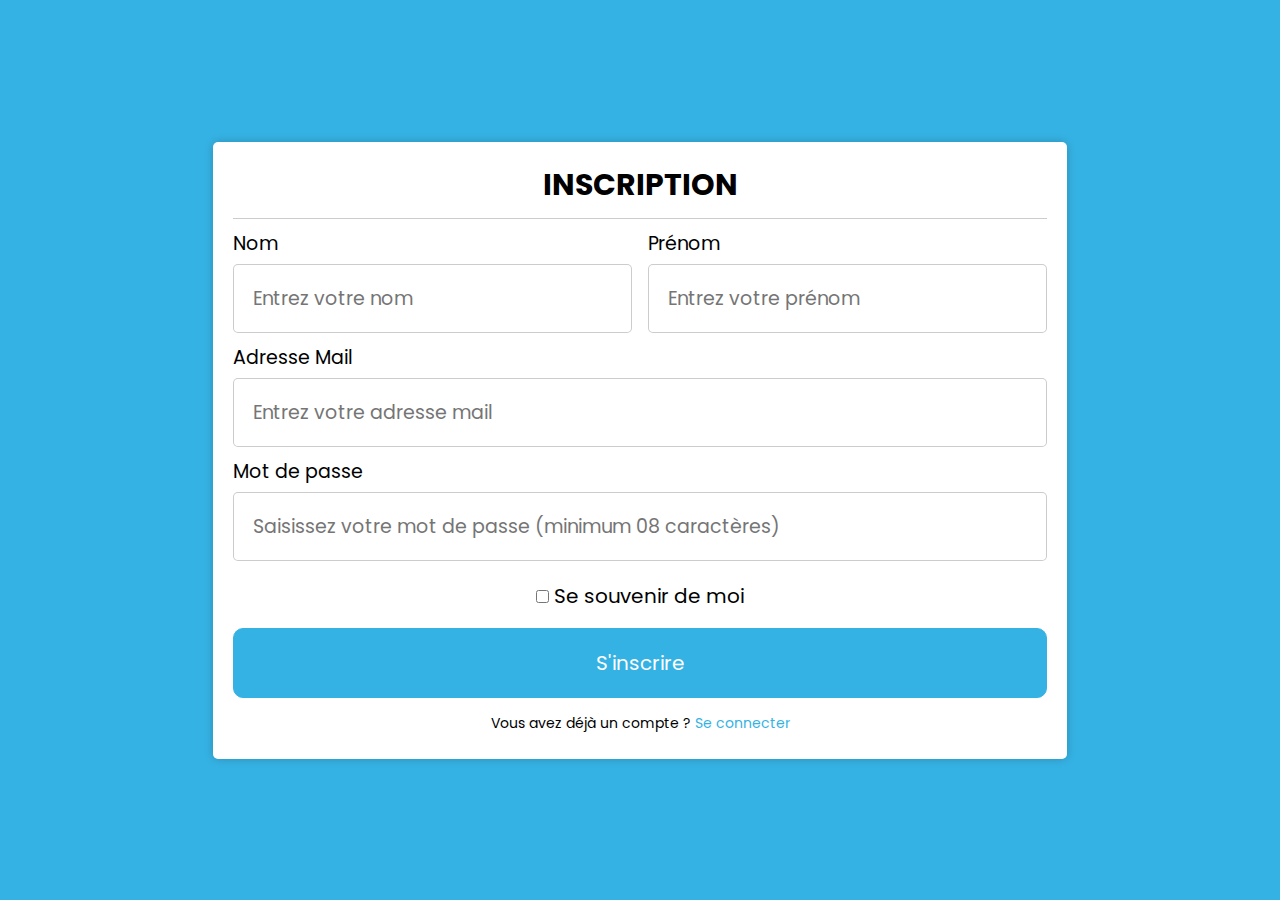
<file: index.html>
<!DOCTYPE html>
<html lang="fr">
<head>
    <meta charset="UTF-8">
    <meta name="viewport" content="width=device-width, initial-scale=1.0">
    <title> Formulaire d'inscription</title>
    <link rel="stylesheet" href="index.css">
</head>
<body>
    <form action="Eshop.html" method="post">
        <h4> INSCRIPTION</h4>
        <hr>
        <div class="name-field">
            <div>
                <label >Nom</label>
                <input type="text" placeholder="Entrez votre nom">
            </div>
            <div>
                <label >Prénom</label>
                <input type="text" placeholder="Entrez votre prénom" >
            </div>
        </div>

        <label >Adresse Mail</label>
        <input type="email" placeholder="Entrez votre adresse mail" >

        <label >Mot de passe</label>
        <input type="password" placeholder="Saisissez votre mot de passe (minimum 08 caractères)" >

        <div class="checkbox">
            <input type="checkbox">
            <label> Se souvenir de moi </label>
        </div>
        <input type="submit" value="S'inscrire">
        <p> Vous avez déjà un compte ? <a href="Eshop.html"> Se connecter</a></p>
    </form>
</body>
</html>
</file>
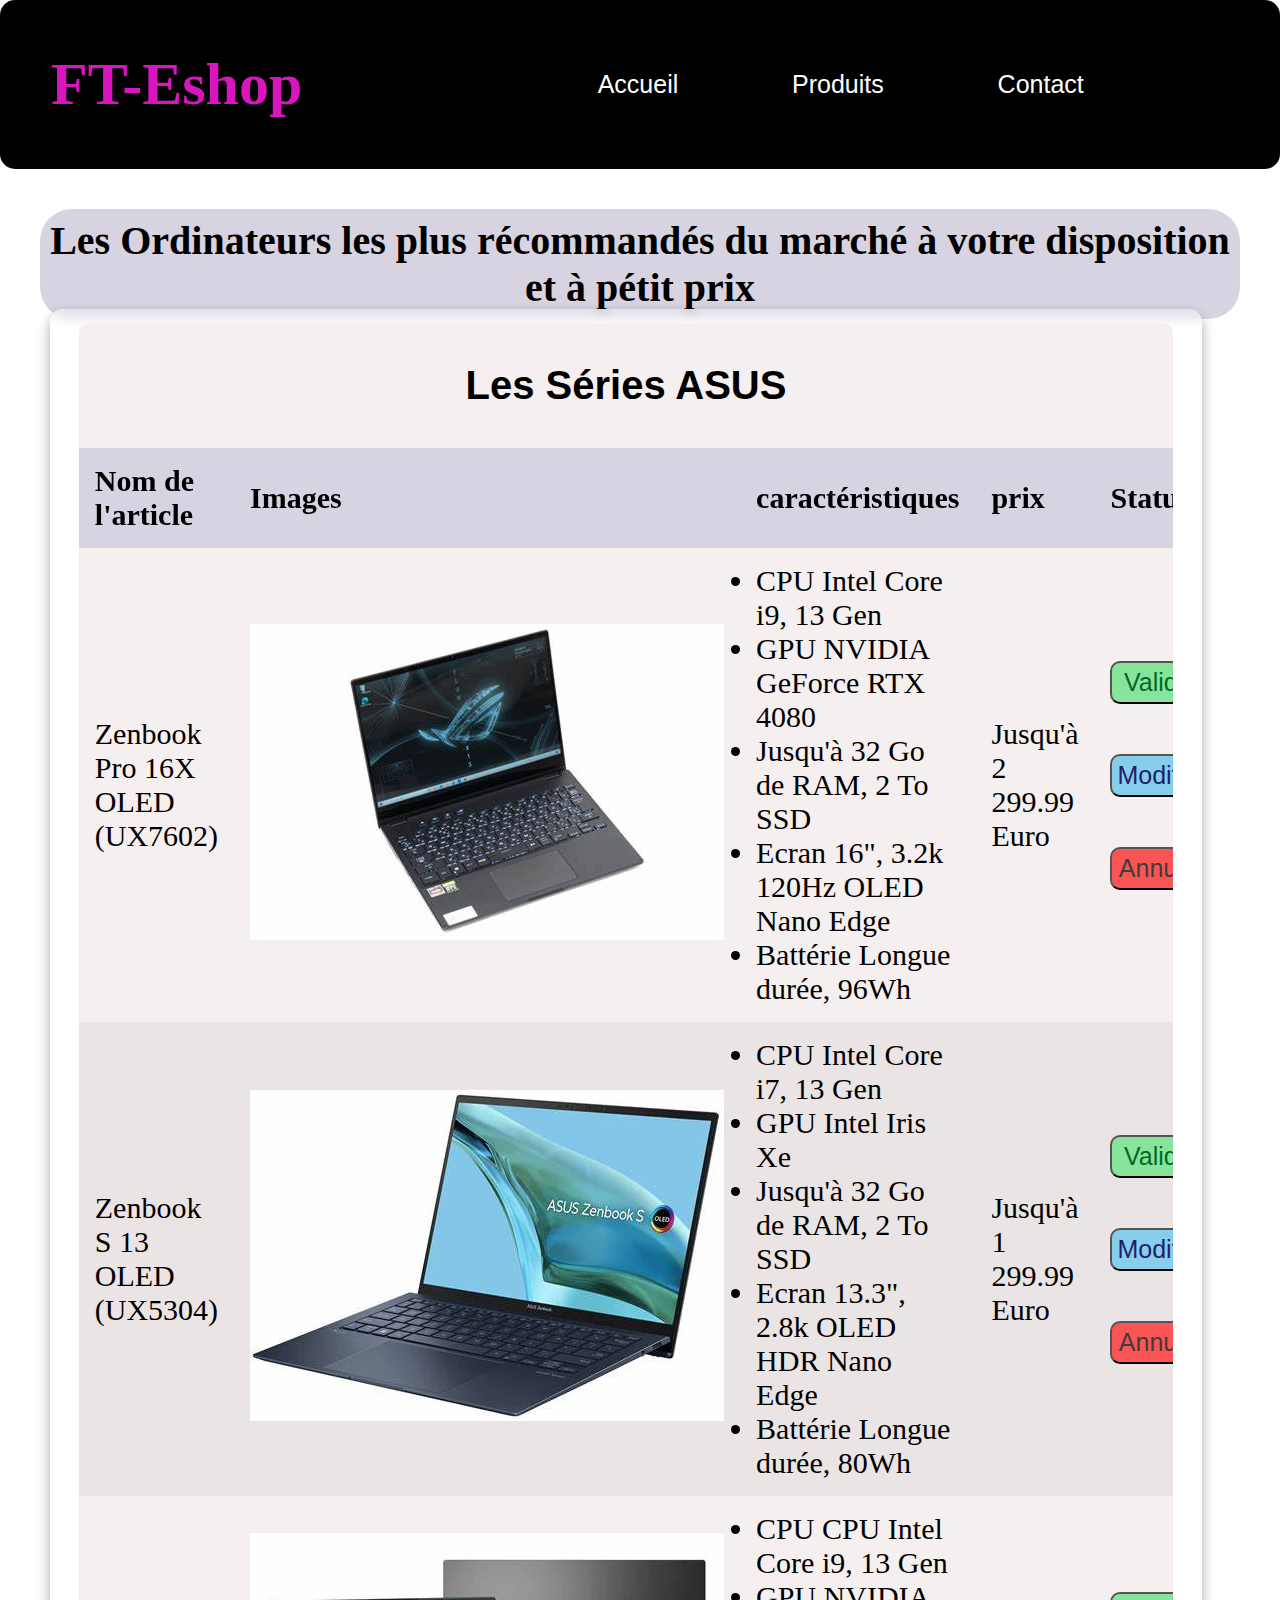
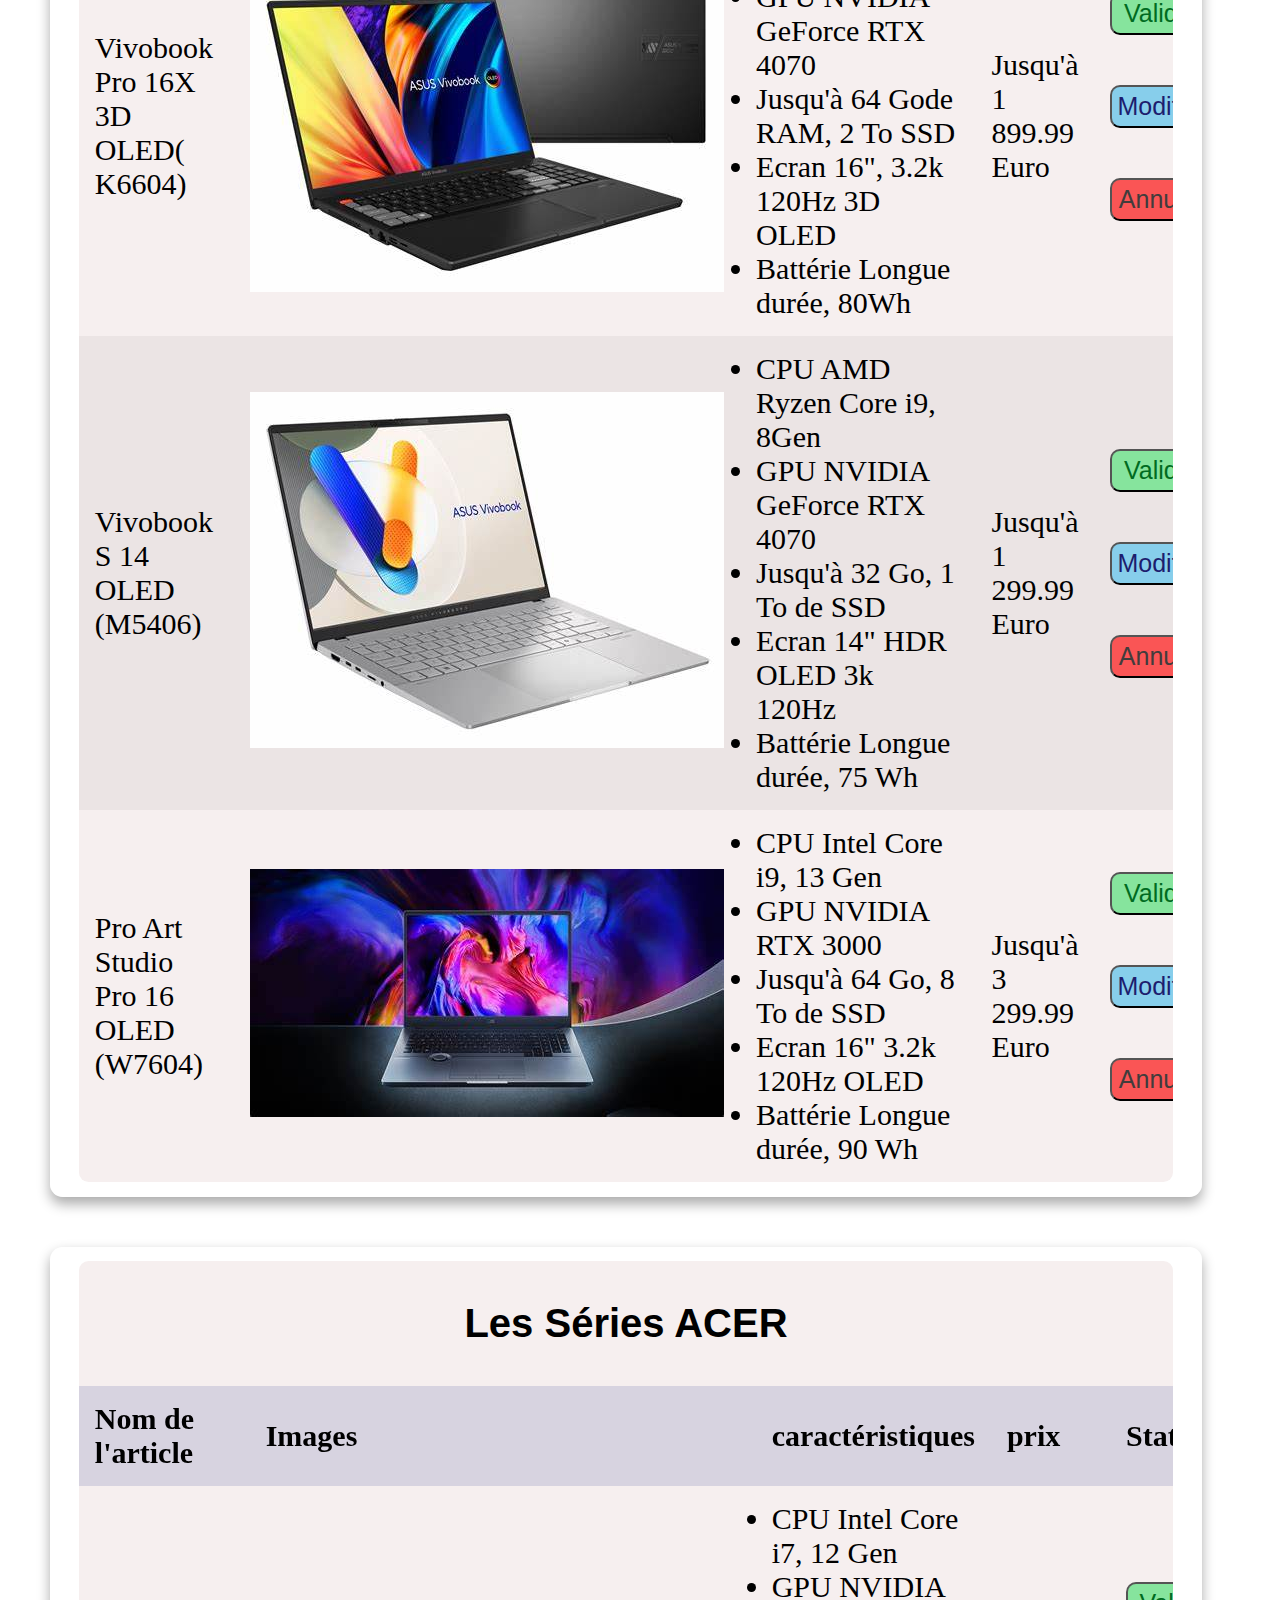
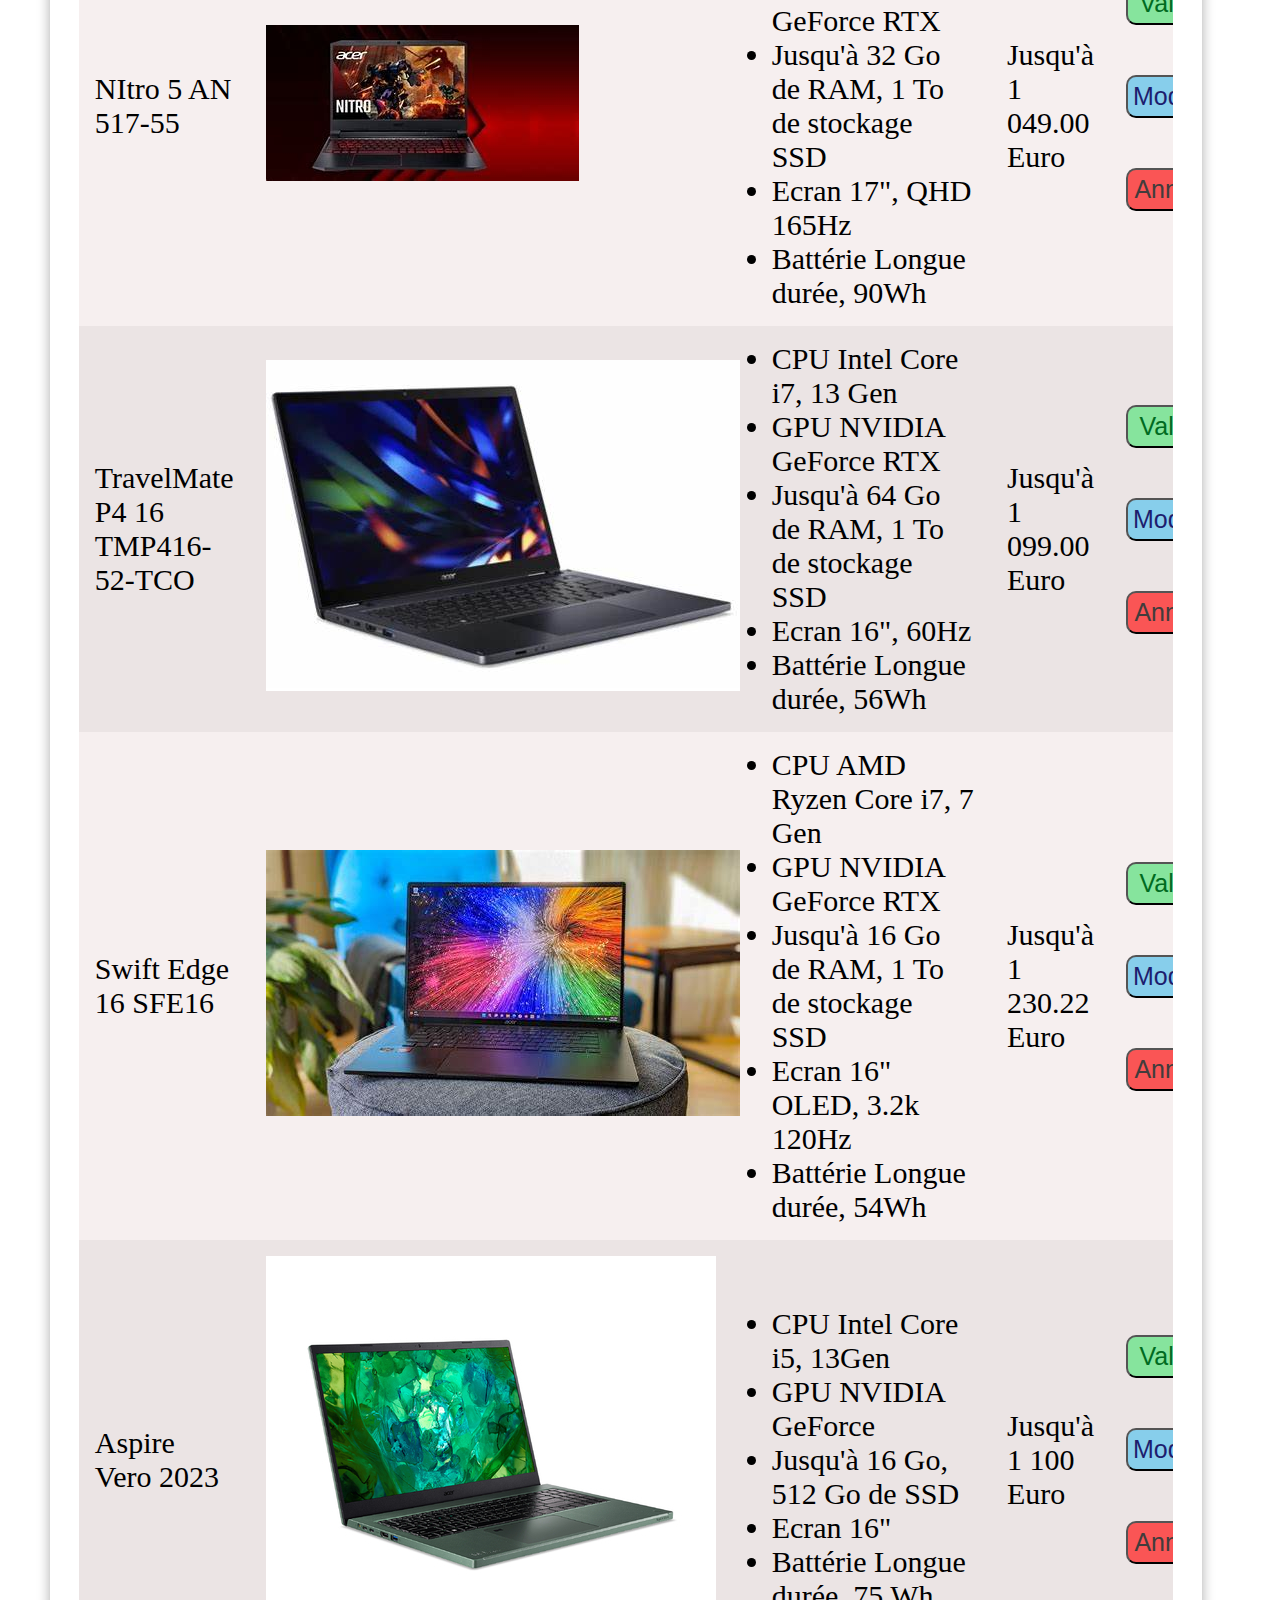
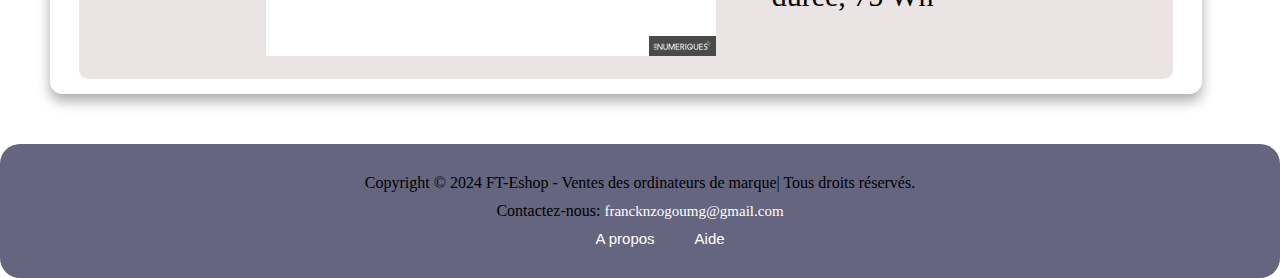
<file: Eshop.html>
<!DOCTYPE html>
<html lang="en">
<head>
    <meta charset="UTF-8">
    <meta name="viewport" content="width=device-width, initial-scale=1.0">
    <title> FT-Eshop - Ventes des ordinateurs de marque</title>
    <link rel="stylesheet" href="Eshop.css">
</head>
<body>
    <section class="header">
        <header>
            <h1>FT-Eshop </h1>
            <nav class="nav">
                <li><a href="index.html"> Accueil</a></li>
                <li><a href="#"> Produits</a></li>
                <li><a href="mailto:francknzogoumg@gmail.com"> Contact</a></li>
            </nav>
        </header> 
    </section> 

    <section class="table_header">
        <h2 class="status"> Les Ordinateurs les plus récommandés du marché à votre disposition et à pétit prix </h2>
    </section>

    <main class="table">
        
        <section class="table_body">
            <h3> Les Séries ASUS</h3>
            <table>
                <thead>
                    <tr>
                        <th> Nom de l'article</th>
                        <th> Images</th>
                        <th> caractéristiques</th>
                        <th> prix</th>
                        <th> Statut</th>
                    </tr>
                </thead>
                <tbody>
                    <tr>
                        <td> Zenbook Pro 16X OLED (UX7602)</td>
                        <td><img src="ASUS/Zenbook Pro 16X OLED (UX7602).jpeg" alt="Zenbook Pro 16X OLED (UX7602)"></td>
                        <td> 
                            <li> CPU Intel Core i9, 13 Gen</li>
                            <li> GPU NVIDIA GeForce RTX 4080</li>
                            <li> Jusqu'à 32 Go de RAM, 2 To SSD</li>
                            <li> Ecran 16", 3.2k 120Hz OLED Nano Edge</li>
                            <li> Battérie Longue durée, 96Wh</li>
                        </td>
                        <td> Jusqu'à 2 299.99 Euro</td>
                        <td>
                            <input type="submit" value="Valider"><input type="submit" value="Modifier"><input type="submit" value="Annuler">
                        </td>
                    </tr>
                    <tr>
                        <td> Zenbook S 13 OLED (UX5304)</td>
                        <td><img src="ASUS/Zenbook S 13 OLED (UX5304).jpeg" alt="Zenbook S 13 OLED (UX5304)"></td>
                        <td>
                            <li> CPU Intel Core i7, 13 Gen</li>
                            <li> GPU Intel Iris Xe</li>
                            <li> Jusqu'à 32 Go de RAM, 2 To SSD</li>
                            <li> Ecran 13.3", 2.8k OLED HDR Nano Edge</li>
                            <li> Battérie Longue durée, 80Wh</li>
                        </td>
                        <td> Jusqu'à 1 299.99 Euro</td>
                        <td>
                            <input type="submit" value="Valider"><input type="submit" value="Modifier"><input type="submit" value="Annuler">
                        </td>
                    </tr>
                    <tr>
                        <td>Vivobook Pro 16X 3D OLED( K6604)</td>
                        <td> <img src="ASUS/Vivobook Pro 16X 3D OLED( K6604).jpeg" alt="Vivobook Pro 16X 3D OLED( K6604)"></td>
                        <td>
                            <li> CPU CPU Intel Core i9, 13 Gen</li>
                            <li> GPU NVIDIA GeForce RTX 4070</li>     
                            <li> Jusqu'à 64 Gode RAM, 2 To SSD </li>
                            <li> Ecran 16", 3.2k 120Hz 3D OLED</li>
                            <li> Battérie Longue durée, 80Wh</li>
                        </td>
                        <td> Jusqu'à 1 899.99 Euro</td>
                        <td>
                            <input type="submit" value="Valider"><input type="submit" value="Modifier"><input type="submit" value="Annuler">
                        </td>
                    </tr>
                    <tr>
                        <td> Vivobook S 14 OLED (M5406)</td>
                        <td> <img src="ASUS/Vivobook S 14 OLED (M5406).jpeg" alt="Vivobook S 14 OLED (M5406)"></td>
                        <td>
                            <li> CPU AMD Ryzen Core i9, 8Gen</li>
                            <li> GPU NVIDIA GeForce RTX 4070</li>
                            <li> Jusqu'à 32 Go, 1 To de SSD</li>
                            <li> Ecran 14" HDR OLED 3k 120Hz</li>
                            <li> Battérie Longue durée, 75 Wh</li>
                        </td>
                        <td> Jusqu'à 1 299.99 Euro</td>
                        <td>
                            <input type="submit" value="Valider"><input type="submit" value="Modifier"><input type="submit" value="Annuler">
                        </td>
                    </tr>
                    <tr>
                        <td> Pro Art Studio Pro 16 OLED (W7604)</td>
                        <td> <img src="ASUS/Pro Art Studio Pro 16 OLED (W7604).jpeg" alt="Pro Art Studio Pro 16 OLED (W7604)"></td>
                        <td>
                            <li> CPU Intel Core i9, 13 Gen</li>
                            <li> GPU NVIDIA RTX 3000 </li>
                            <li> Jusqu'à 64 Go, 8 To de SSD</li>
                            <li> Ecran 16" 3.2k 120Hz OLED</li>
                            <li> Battérie Longue durée, 90 Wh </li>
                        </td>
                        <td> Jusqu'à 3 299.99 Euro</td>
                        <td>
                            <input type="submit" value="Valider"><input type="submit" value="Modifier"><input type="submit" value="Annuler">
                        </td>
                    </tr>
                </tbody>
            </table>
        </section>
    </main>

    <main class="table"> 
        <section class="table_body">
            <h3> Les Séries ACER</h3>
            <table>
                <thead>
                    <tr>
                        <th> Nom de l'article</th>
                        <th> Images</th>
                        <th> caractéristiques</th>
                        <th> prix</th>
                        <th> Statut</th>
                    </tr>
                </thead>
                <tbody>
                    <tr>
                        <td> NItro 5 AN 517-55</td>
                        <td><img src="ACER/NItro 5 AN 517-55.jpeg" alt="NItro 5 AN 517-55"></td>
                        <td> 
                            <li> CPU Intel Core i7, 12 Gen</li>
                            <li> GPU NVIDIA GeForce RTX </li>
                            <li> Jusqu'à 32 Go de RAM, 1 To de stockage SSD</li>
                            <li> Ecran 17", QHD 165Hz </li>
                            <li> Battérie Longue durée, 90Wh</li>
                        </td>
                        <td> Jusqu'à 1 049.00 Euro</td>
                        <td>
                            <input type="submit" value="Valider"><input type="submit" value="Modifier"><input type="submit" value="Annuler">
                        </td>
                    </tr>
                    <tr>
                        <td> TravelMate P4 16 TMP416-52-TCO</td>
                        <td><img src="ACER/TravelMate P4 16 TMP416-52-TCO.jpeg" alt="TravelMate P4 16 TMP416-52-TCO"></td>
                        <td>
                            <li> CPU Intel Core i7, 13 Gen</li>
                            <li> GPU NVIDIA GeForce RTX</li>
                            <li> Jusqu'à 64 Go de RAM, 1 To de stockage SSD</li>
                            <li> Ecran 16", 60Hz</li>
                            <li> Battérie Longue durée, 56Wh</li>
                        </td>
                        <td> Jusqu'à 1 099.00 Euro</td>
                        <td>
                            <input type="submit" value="Valider"><input type="submit" value="Modifier"><input type="submit" value="Annuler">
                        </td>
                    </tr>
                    <tr>
                        <td> Swift Edge 16 SFE16</td>
                        <td> <img src="ACER/Swift Edge 16 SFE16.jpeg" alt="Swift Edge 16 SFE16"></td>
                        <td>
                            <li> CPU AMD Ryzen Core i7, 7 Gen</li>
                            <li> GPU NVIDIA GeForce RTX </li>     
                            <li> Jusqu'à 16 Go de RAM, 1 To de stockage SSD </li>
                            <li> Ecran 16" OLED, 3.2k 120Hz </li>
                            <li> Battérie Longue durée, 54Wh</li>
                        </td>
                        <td> Jusqu'à 1 230.22 Euro</td>
                        <td>
                            <input type="submit" value="Valider"><input type="submit" value="Modifier"><input type="submit" value="Annuler">
                        </td>
                    </tr>
                    <tr>
                        <td> Aspire Vero 2023</td>
                        <td> <img src="ACER/Aspire Vero 2023.jpg" alt="Aspire Vero 2023"></td>
                        <td>
                            <li> CPU Intel Core i5, 13Gen</li>
                            <li> GPU NVIDIA GeForce </li>
                            <li> Jusqu'à 16 Go, 512 Go de SSD</li>
                            <li> Ecran 16"</li>
                            <li> Battérie Longue durée, 75 Wh</li>
                        </td>
                        <td> Jusqu'à 1 100 Euro</td>
                        <td>
                            <input type="submit" value="Valider"><input type="submit" value="Modifier"><input type="submit" value="Annuler">
                        </td>
                    </tr>
                </tbody>
            </table>
        </section>
    </main>
    


<!-- footer -->
    <section>
        <div id="footer">
            <p> Copyright &copy; 2024  FT-Eshop - Ventes des ordinateurs de marque| Tous droits réservés. </p>
            <p>Contactez-nous: <a href="mailto:francknzogoumg@gmail.com">  francknzogoumg@gmail.com</a></p>
    
            <ul>
                <li> <a href="about.html"> A propos </a></li>
                <li> <a href="help.html"> Aide</a></li>
            </ul>
        </div>
    </section>
             
</body>
</html>
</file>
<file: index.css>
@import url('https://fonts.googleapis.com/css2?family=Poppins:ital,wght@0,100;0,200;0,300;0,400;0,500;0,600;0,700;0,800;0,900;1,100;1,200;1,300;1,400;1,500;1,600;1,700;1,800;1,900&display=swap');
* {
    margin: 0;
    padding: 0;
    box-sizing: border-box;
    font-family: "Poppins", sans-serif;
}

/* Corps de la page */
body {
    background-color: rgb(53, 178, 228);
    display: flex;
    justify-content: center;
    align-items: center;
    height: 100vh;
    width: 100%;
}

/* Formulaire */
form {
    display: flex;
    flex-direction: column;
    background-color: #fff;
    padding: 20px;
    border-radius: 5px;
    box-shadow: 0 0 10px rgba(0,0,0,0.2);
    font-size: 19px;
}

/* Titre formulaire */
h4 {
    text-align: center;
    font-size: 30px;
}

/* Barre en dessous du titre */
hr {
    margin: 10px 0;
    background-color: #ccc;
    border: 0;
    height: 1px;
    width: 100%;
    justify-content: space-between;
}

/* Nom et prenom */
.name-field {
    display: flex;
    width: 100%;
    justify-content: space-between;
    
}

.name-field div {
    display: flex;
    flex-direction: column;
    width: 49%;
}

/* Nom des champs */
label {
    margin-bottom: 6px;
}

/* Case des champs */
input {
    margin-bottom: 10px;
    padding: 19px;
    outline: 0;
    border: 1px solid rgba(0,0,0,0.2);
    border-radius: 5px;
}

input:focus {
    border: 1px solid rgb(53, 178, 228);
}

/* Message dans les cases */
input[ placeholder="Entrez votre nom"] {
    font-size: 19px;
}

input[ placeholder="Entrez votre prénom"] {
    font-size: 19px;
}

input[ placeholder="Entrez votre adresse mail"] {
    font-size: 19px;
}

input[ placeholder="Saisissez votre mot de passe (minimum 08 caractères)"] {
    font-size: 19px;
}

/* Boutton s'inscrire */
input[ type="submit"] {
    margin-top: 15px;
    background-color: rgb(53, 178, 228);
    color: #fff;
    border: 1px solid rgb(53, 178, 228);
    cursor: pointer;
    border-radius: 10px;
    font-size: 20px;
    font-family: "Poppins", sans-serif;
}


/* Case a cocher */
.checkbox {
    text-align: center;
    margin-top: 10px;
    font-size: 20px;
}

/* Interrogation */
p {
    text-align: center;
    margin: 5px 0;
    font-size: 14px;
}

/* Boutton se connecter */
p a {
    text-decoration: none;
    color: rgb(53, 178, 228);
}

p a:hover {
    text-decoration: underline;
}
</file>
<file: Eshop.css>
* {
    margin: 0 auto;
    padding: 0 auto;
    box-sizing: border-box;
}

h2 {
    margin-left: 1px;
    color: black;
    font-size: 40px;
    margin: 40px;
    background-color: #d5d1def2;
}

h3 {
    margin-left: 1px;
    color: black;
    font-size: 40px;
    margin: 40px;
    text-align: center;
    font-family: Arial, Helvetica, sans-serif;
}

h3:hover {
    color: rgb(187, 54, 171);
}

table {
    width: 100%;
}

table, th, td {
    border-collapse: collapse;
    padding: 1rem;
    text-align: left;
}

thead th {
    position: sticky;
    top: 0;
    left: 0;
    background-color: #d5d1def2;
}

tbody tr:hover {
    background-color: rgb(233, 199, 229);
}

.status {
    padding: .5rem ;
    border-radius: 2rem;
    text-align: center;
}

.status.Statut {
    border-radius: 0%;
}

input {
    display: flex;
    text-align: center;
    justify-content: space-between;
    align-items: center;
    font-size: 25px;
    border-radius: 10px;
    width: 100%;
    padding: 5px;
    margin-top: 30px;
    margin-bottom: 50px;
    cursor: pointer;
}

input[ value="Valider"] {
    background-color: #86e49d;
    color: #006b21;
}

input[ value="Modifier"] {
    background-color: skyblue;
    color: rgb(29, 29, 110);
}

input[ value="Annuler"] {
    background-color: rgb(250, 85, 85);
    color: rgb(65, 60, 60);
}

input:focus {
    border: 1px solid black;
}


tbody tr:nth-child(even) {
    background-color: #0000000b;
}

main.table {
    width: 90vw;
    height: auto;
    margin: 50px ; 
    background-color: #fff5;

    backdrop-filter: blur(6px);
    box-shadow: 0 .4rem .8rem #0005;
    border-radius: .8rem;

    overflow: hidden ;
    font-size: 30px;
}

.table_header {
    width: 100%;
    height: 50px;
    margin-right: .6rem;
    padding: .9rem rem
}

.table_body {
    width: 95%;
    max-height: calc(89% - .1.6rem);
    background-color: hsl(0, 29%, 95%);

    margin: .9rem auto;
    border-radius: .6rem;

    overflow: auto;
}

.table_body ::-webkit-scrollbar-thumb {
    border-radius: .5rem;
    background-color: rgba(211, 124, 124, 0.333);
    visibility: hidden;
}

.table_body :-webkit-scrollbar-thumb {
    visibility: visible;
}

@media ( max-width: 1000px) {
    td:not(:first-of-type) {
        min-width: 12.1rem;
    }
}



/* Titre de la landing page */
h1{
    margin-left: 1px;
    color: rgb(216, 21, 190);
    font-size: 60px;
    cursor: pointer;
} 

header {
    width: 100%;
    margin-right: 10px 30px;
    padding: 50px;
    display: flex;
    background-color: black ;
    border-radius: 15px;
    align-items: center;
}

/* Menu de navigation */
nav.nav {
    display: flex;
    list-style: none;
    justify-content: space-between;
    width: 600px;
}

li a {
    color: white;
    margin-left: 40px;
    text-decoration: none;
    font-size: 25px;
    font-family: Arial, Helvetica, sans-serif;
}

header li a:hover {
    background-color: rgb(216, 21, 190);
    border-radius: 5px;
}


/* Pieds de page */

#footer {
    background-color: rgb(101, 101, 128);
    padding: 30px;
    text-align: center;
    border-radius: 20px;
}

#footer p {
    margin-bottom: 10px;
}

#footer ul {
    list-style-type: none;
    display: inline-flex;
    padding: 0;
}

#footer a {
    color: white;
    text-decoration: none;
    font-size: 15px;
}

#footer a:hover {
    text-decoration: underline;
}
</file>
